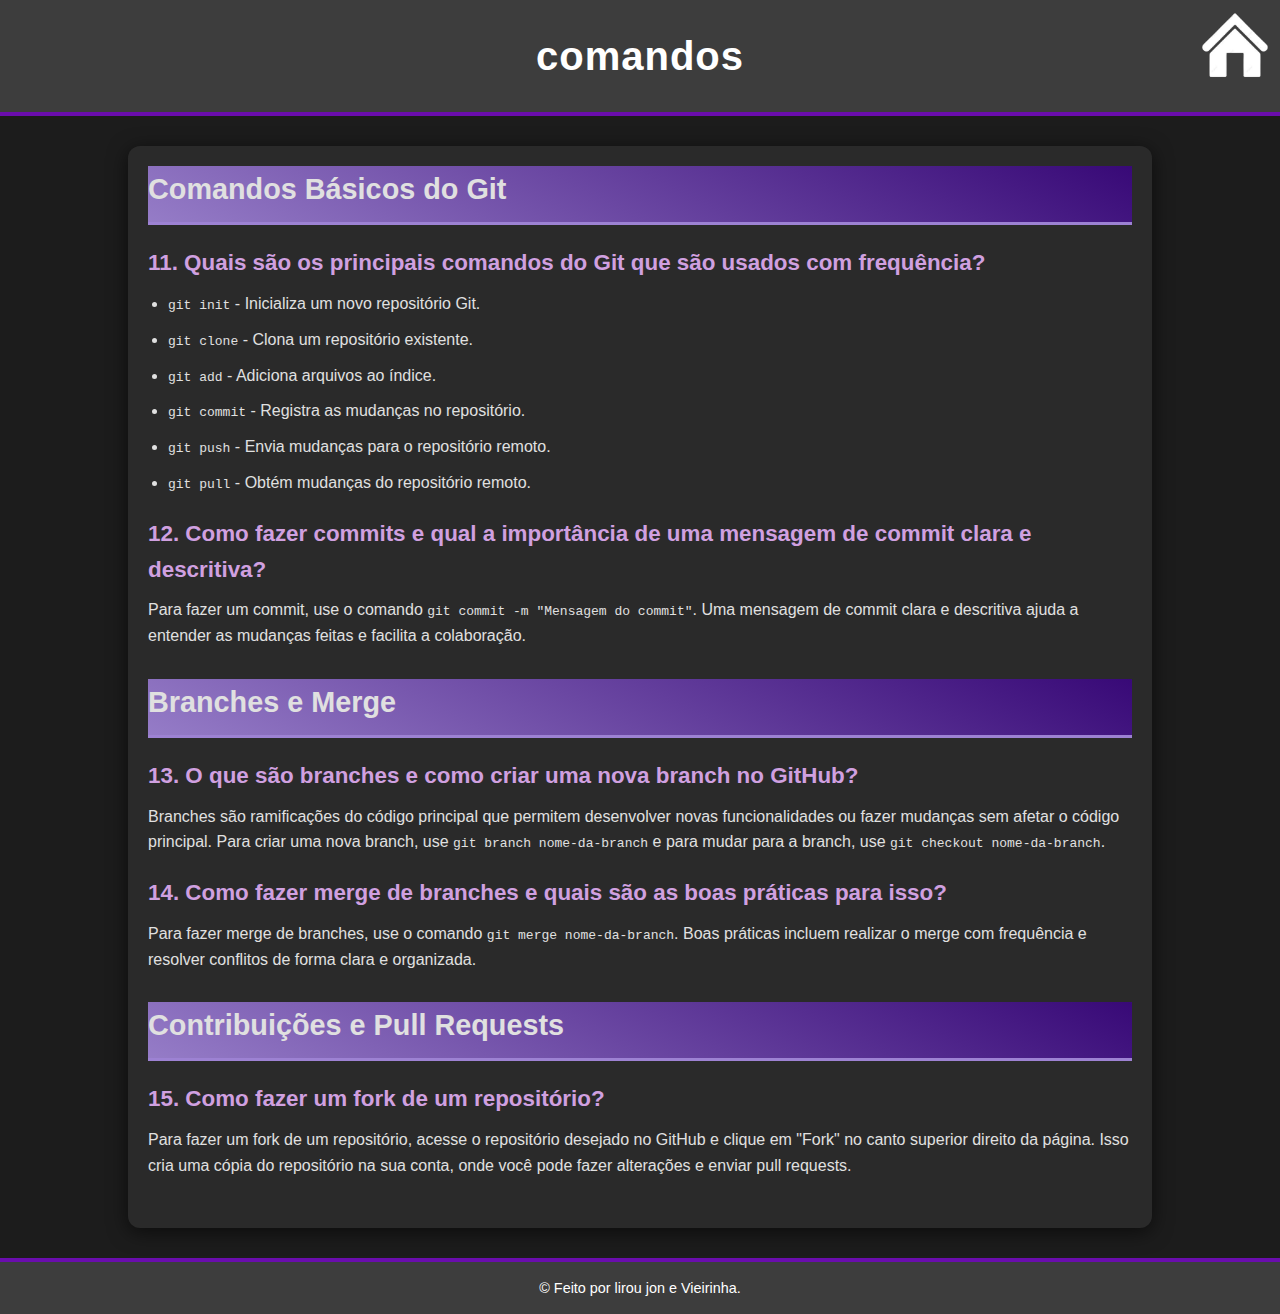
<file: comandos.html>
<!DOCTYPE html>
<html lang="pt-BR">
<head>
    <meta charset="UTF-8">
    <meta name="viewport" content="width=device-width, initial-scale=1.0">
    <title>Git & GitHub</title>
    <link rel="stylesheet" href="git.css">
    <link rel="icon" href="logo.git.png">
</head>
<body>
    <header>
        <h1>comandos</h1>
        <a href="menu.html">
            <img src="home.png" class="menu-icon">
        </a>
    </header>

    <main>
        <section id="menu">
            <h2>Comandos Básicos do Git</h2>
            <h3>11. Quais são os principais comandos do Git que são usados com frequência?</h3>
            <ul>
                <li><code>git init</code> - Inicializa um novo repositório Git.</li>
                <li><code>git clone</code> - Clona um repositório existente.</li>
                <li><code>git add</code> - Adiciona arquivos ao índice.</li>
                <li><code>git commit</code> - Registra as mudanças no repositório.</li>
                <li><code>git push</code> - Envia mudanças para o repositório remoto.</li>
                <li><code>git pull</code> - Obtém mudanças do repositório remoto.</li>
            </ul>

            <h3>12. Como fazer commits e qual a importância de uma mensagem de commit clara e descritiva?</h3>
            <p>Para fazer um commit, use o comando <code>git commit -m "Mensagem do commit"</code>. Uma mensagem de commit clara e descritiva ajuda a entender as mudanças feitas e facilita a colaboração.</p>
        </section>

        <section>
            <h2>Branches e Merge</h2>

            <h3>13. O que são branches e como criar uma nova branch no GitHub?</h3>
            <p>Branches são ramificações do código principal que permitem desenvolver novas funcionalidades ou fazer mudanças sem afetar o código principal. Para criar uma nova branch, use <code>git branch nome-da-branch</code> e para mudar para a branch, use <code>git checkout nome-da-branch</code>.</p>

            <h3>14. Como fazer merge de branches e quais são as boas práticas para isso?</h3>
            <p>Para fazer merge de branches, use o comando <code>git merge nome-da-branch</code>. Boas práticas incluem realizar o merge com frequência e resolver conflitos de forma clara e organizada.</p>
        </section>

        <section>
            <h2>Contribuições e Pull Requests</h2>

            <h3>15. Como fazer um fork de um repositório?</h3>
            <p>Para fazer um fork de um repositório, acesse o repositório desejado no GitHub e clique em "Fork" no canto superior direito da página. Isso cria uma cópia do repositório na sua conta, onde você pode fazer alterações e enviar pull requests.</p>
        </section>
    </main>

    <footer>
        <p>&copy; Feito por lirou jon e Vieirinha.</p>
    </footer>
</body>
</html>
</file>
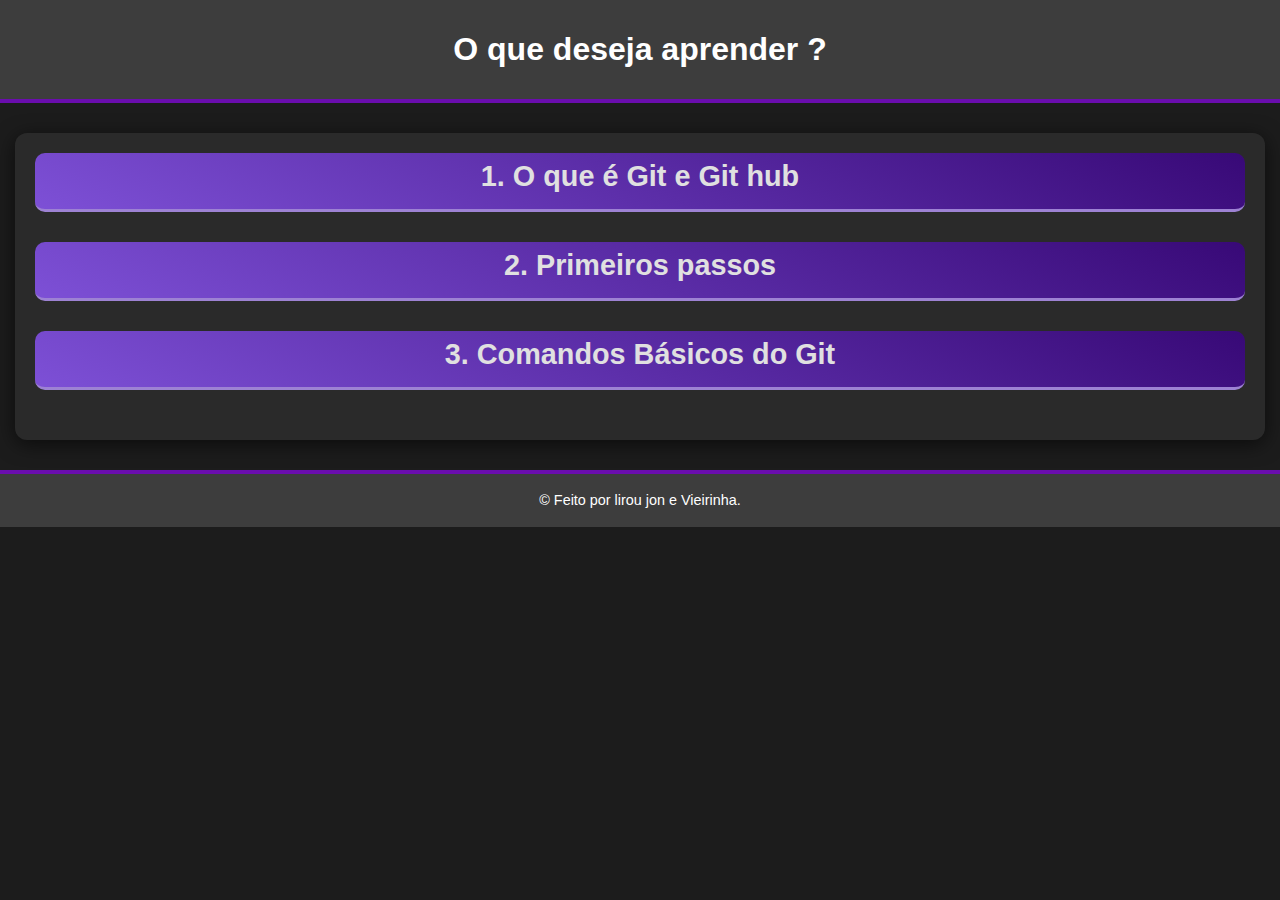
<file: menu.html>
<!DOCTYPE html>
<html lang="pt-BR">

<head>
    <meta charset="UTF-8">
    <meta name="viewport" content="width=device-width, initial-scale=1.0">
    <title>Menu</title>
    <link rel="stylesheet" href="menu.css">
</head>

<body>
    <header>
        <h1>O que deseja aprender ?</h1>
    </header>

    <main>
        <a href="oque.html">
            <section>
                <h2>1. O que é Git e Git hub</h2>
            </section>
        </a>

        <a href="passos.html">
            <section>
                <h2>2. Primeiros passos</h2>
            </section>
        </a>

        <a href="comandos.html">
            <section>
                <h2>3. Comandos Básicos do Git</h2>
            </section>
        </a>
    </main>

    <footer>
        <p>&copy; Feito por lirou jon e Vieirinha.</p>
    </footer>
</body>
</html>
</file>
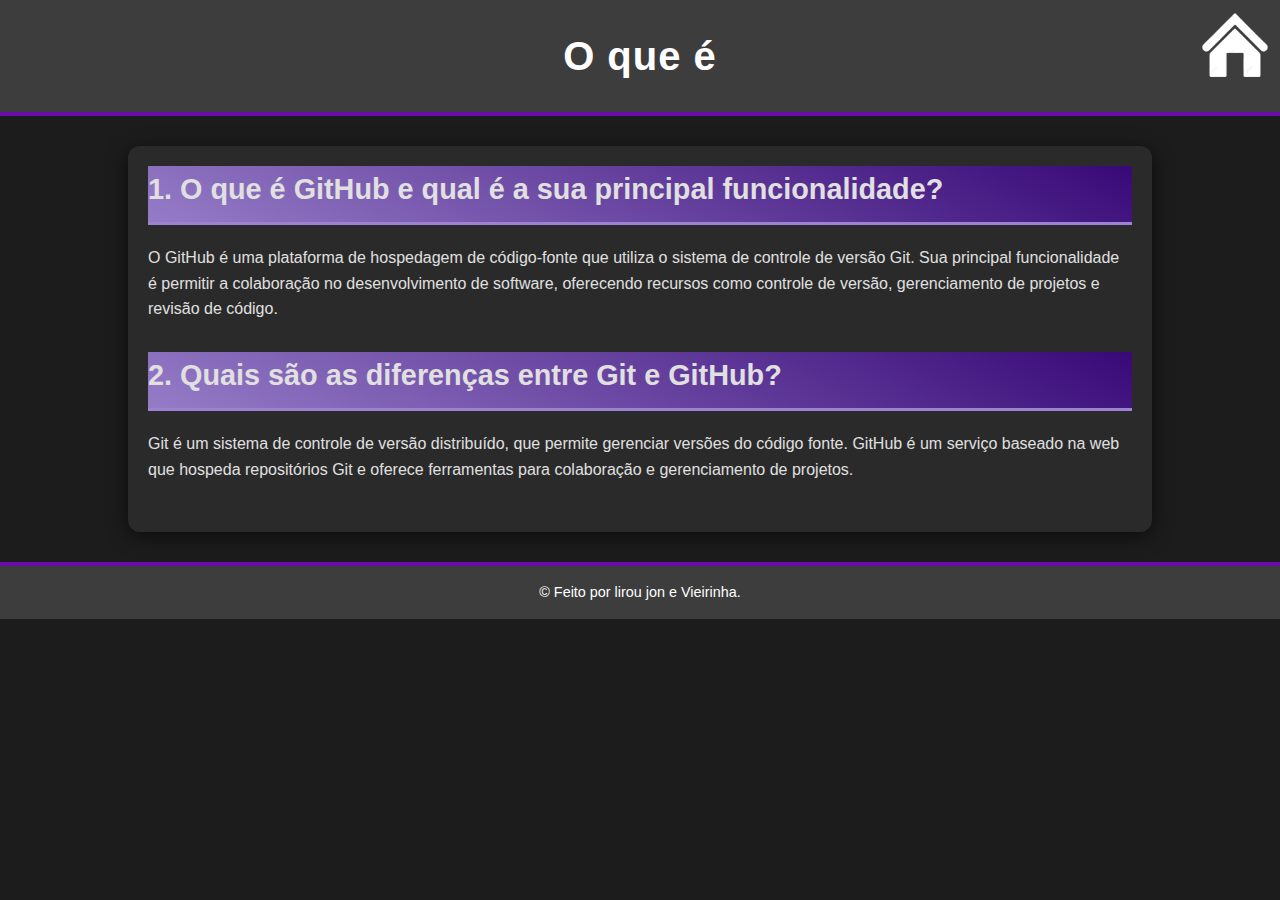
<file: oque.html>
<!DOCTYPE html>
<html lang="pt-BR">
<head>
    <meta charset="UTF-8">
    <meta name="viewport" content="width=device-width, initial-scale=1.0">
    <title>Git & GitHub</title>
    <link rel="stylesheet" href="git.css">
    <link rel="icon" href="logo.git.png">
</head>
<body>

    <header>
        <h1>O que é</h1>
        <a href="menu.html">
            <img src="home.png" class="menu-icon">
        </a>
    </header>

    <main>
        <section>
            <h2>1. O que é GitHub e qual é a sua principal funcionalidade?</h2>
            <p>O GitHub é uma plataforma de hospedagem de código-fonte que utiliza o sistema de controle de versão Git. Sua principal funcionalidade é permitir a colaboração no desenvolvimento de software, oferecendo recursos como controle de versão, gerenciamento de projetos e revisão de código.</p>
        </section>

        <section>
            <h2>2. Quais são as diferenças entre Git e GitHub?</h2>
            <p>Git é um sistema de controle de versão distribuído, que permite gerenciar versões do código fonte. GitHub é um serviço baseado na web que hospeda repositórios Git e oferece ferramentas para colaboração e gerenciamento de projetos.</p>
        </section>

    </main>

    <footer>
        <p>&copy; Feito por lirou jon e Vieirinha.</p>
    </footer>
</body>
</htm
</file>
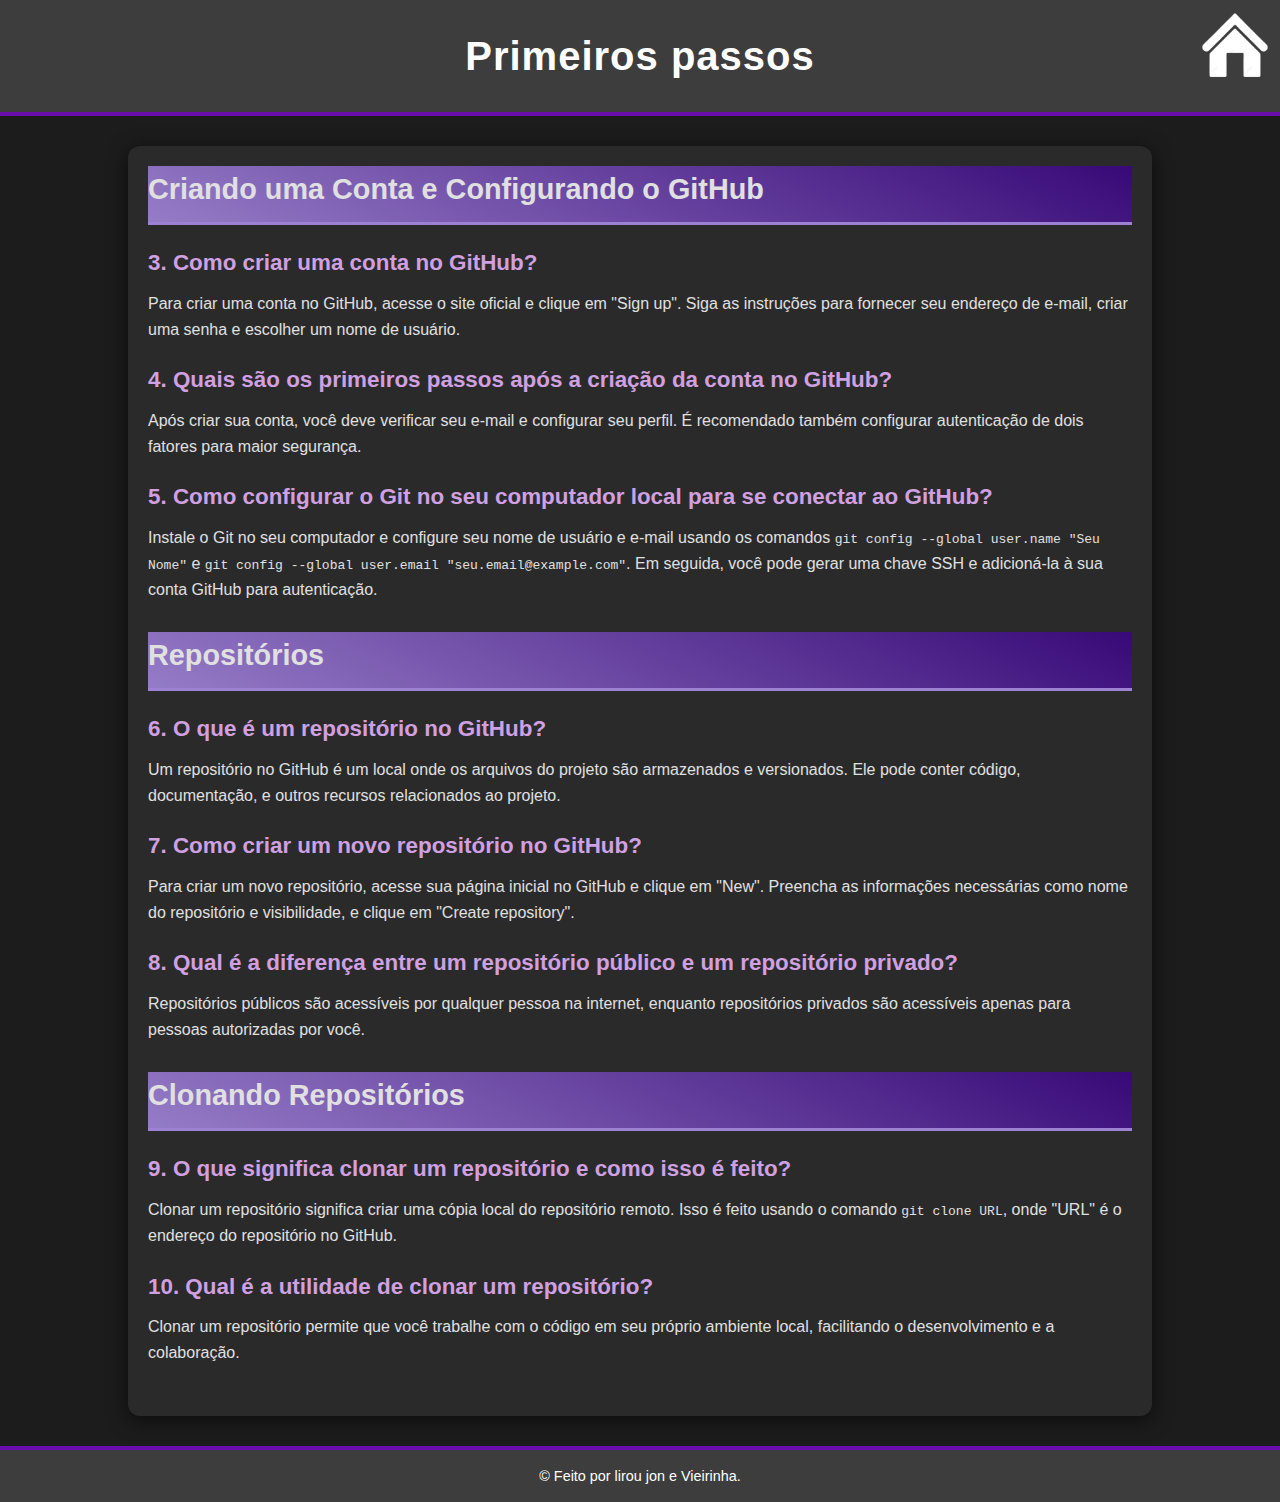
<file: passos.html>
<!DOCTYPE html>
<html lang="pt-BR">
<head>
    <meta charset="UTF-8">
    <meta name="viewport" content="width=device-width, initial-scale=1.0">
    <title>Git & GitHub</title>
    <link rel="stylesheet" href="git.css">
    <link rel="icon" href="logo.git.png">
</head>
<body>
    <header>
        <h1>Primeiros passos</h1>
        <a href="menu.html">
            <img src="home.png" class="menu-icon">
        </a>
    </header>

    <main>
        <section>
            <h2>Criando uma Conta e Configurando o GitHub</h2>

            <h3>3. Como criar uma conta no GitHub?</h3>
            <p>Para criar uma conta no GitHub, acesse o site oficial e clique em "Sign up". Siga as instruções para fornecer seu endereço de e-mail, criar uma senha e escolher um nome de usuário.</p>

            <h3>4. Quais são os primeiros passos após a criação da conta no GitHub?</h3>
            <p>Após criar sua conta, você deve verificar seu e-mail e configurar seu perfil. É recomendado também configurar autenticação de dois fatores para maior segurança.</p>

            <h3>5. Como configurar o Git no seu computador local para se conectar ao GitHub?</h3>
            <p>Instale o Git no seu computador e configure seu nome de usuário e e-mail usando os comandos <code>git config --global user.name "Seu Nome"</code> e <code>git config --global user.email "seu.email@example.com"</code>. Em seguida, você pode gerar uma chave SSH e adicioná-la à sua conta GitHub para autenticação.</p>
        </section>

        <section>
            <h2>Repositórios</h2>

            <h3>6. O que é um repositório no GitHub?</h3>
            <p>Um repositório no GitHub é um local onde os arquivos do projeto são armazenados e versionados. Ele pode conter código, documentação, e outros recursos relacionados ao projeto.</p>

            <h3>7. Como criar um novo repositório no GitHub?</h3>
            <p>Para criar um novo repositório, acesse sua página inicial no GitHub e clique em "New". Preencha as informações necessárias como nome do repositório e visibilidade, e clique em "Create repository".</p>

            <h3>8. Qual é a diferença entre um repositório público e um repositório privado?</h3>
            <p>Repositórios públicos são acessíveis por qualquer pessoa na internet, enquanto repositórios privados são acessíveis apenas para pessoas autorizadas por você.</p>
        </section>

        <section>
            <h2>Clonando Repositórios</h2>

            <h3>9. O que significa clonar um repositório e como isso é feito?</h3>
            <p>Clonar um repositório significa criar uma cópia local do repositório remoto. Isso é feito usando o comando <code>git clone URL</code>, onde "URL" é o endereço do repositório no GitHub.</p>

            <h3>10. Qual é a utilidade de clonar um repositório?</h3>
            <p>Clonar um repositório permite que você trabalhe com o código em seu próprio ambiente local, facilitando o desenvolvimento e a colaboração.</p>
        </section>
    </main>

    <footer>
        <p>&copy; Feito por lirou jon e Vieirinha.</p>
    </footer>
</body>
</html>
</file>
<file: git.css>
* {
    margin: 0;
    padding: 0;
    box-sizing: border-box;
}


body {
    font-family: 'Arial', sans-serif;
    line-height: 1.6;
    background-color: #1c1c1c;
    color: #e0e0e0;
    overflow-x: hidden;
    display: flex;
    flex-direction: column;
}

header {
    background: #3d3d3d;
    color: #ffffff;
    padding: 1.5em 0;
    text-align: center;
    border-bottom: 4px solid #6a0dad;
    position: relative;
}

h1 {
    margin: 0;
    font-size: 2.5em;
    font-weight: 700;
    letter-spacing: 1px;
}

.menu-icon {
    position: absolute;
    top: 10px;
    right: 10px;
    width: 70px;
    height: 70px;
}

main {
    flex: 1;
    max-width: 80%;
    margin: 30px auto;
    padding: 20px;
    background: #2a2a2a;
    border-radius: 12px;
    box-shadow: 0 4px 20px rgba(0,0,0,0.6);
}

section {
    margin-bottom: 30px;
}

h2 {
    border-bottom: 3px solid rgb(157, 130, 211);
    background: linear-gradient(27deg, rgb(149, 124, 199) 0%, rgba(56,9,119,1) 100%);
    padding-bottom: 10px;
    margin-bottom: 20px;
    color: #e0e0e0;
    font-size: 1.8em;
}

h3 {
    margin-top: 20px;
    margin-bottom: 10px;
    color: #d0a0e0;
    font-size: 1.4em;
}

ul {
    list-style-type: disc;
    margin-left: 20px;
}

li {
    margin-bottom: 10px;
}



footer {
    text-align: center;
    padding: 15px;
    background: #3d3d3d;
    color: #ffffff;
    border-top: 4px solid #6a0dad;
    width: 100%;
    font-size: 0.9em;
}
</file>
<file: menu.css>
* {
    margin: 0;
    padding: 0;
    box-sizing: border-box;
}

body {
    font-family: 'Arial', sans-serif;
    line-height: 1.6;
    background-color: #1c1c1c;
    color: #e0e0e0;
}

header {
    background: #3d3d3d;
    color: #ffffff;
    padding: 1.5em ;
    text-align: center;
    border-bottom: 4px solid #6a0dad;
}

main {
    max-width:1250px;
    margin: 30px auto;
    padding: 20px;
    background: #2a2a2a;
    border-radius: 12px;
    box-shadow: 0 4px 20px rgba(0,0,0,0.6);
}

section {
    margin-bottom: 30px;
}

h2 {
    border-bottom: 3px solid  rgb(157, 130, 211);
    background: linear-gradient(27deg, rgb(125, 80, 214) 0%, rgba(56,9,119,1) 100%);;
    padding-bottom: 10px;
    margin-bottom: 20px;
    color: #e0e0e0;
    font-size: 1.8em;
    border-radius: 10px;
    text-align: center;
}

footer {
    text-align: center;
    padding: 15px;
    background: #3d3d3d;
    color: #ffffff;
    border-top: 4px solid #6a0dad;
    width: 100%;
    font-size: 0.9em;
}

a{
    text-decoration: none;
}
</file>
